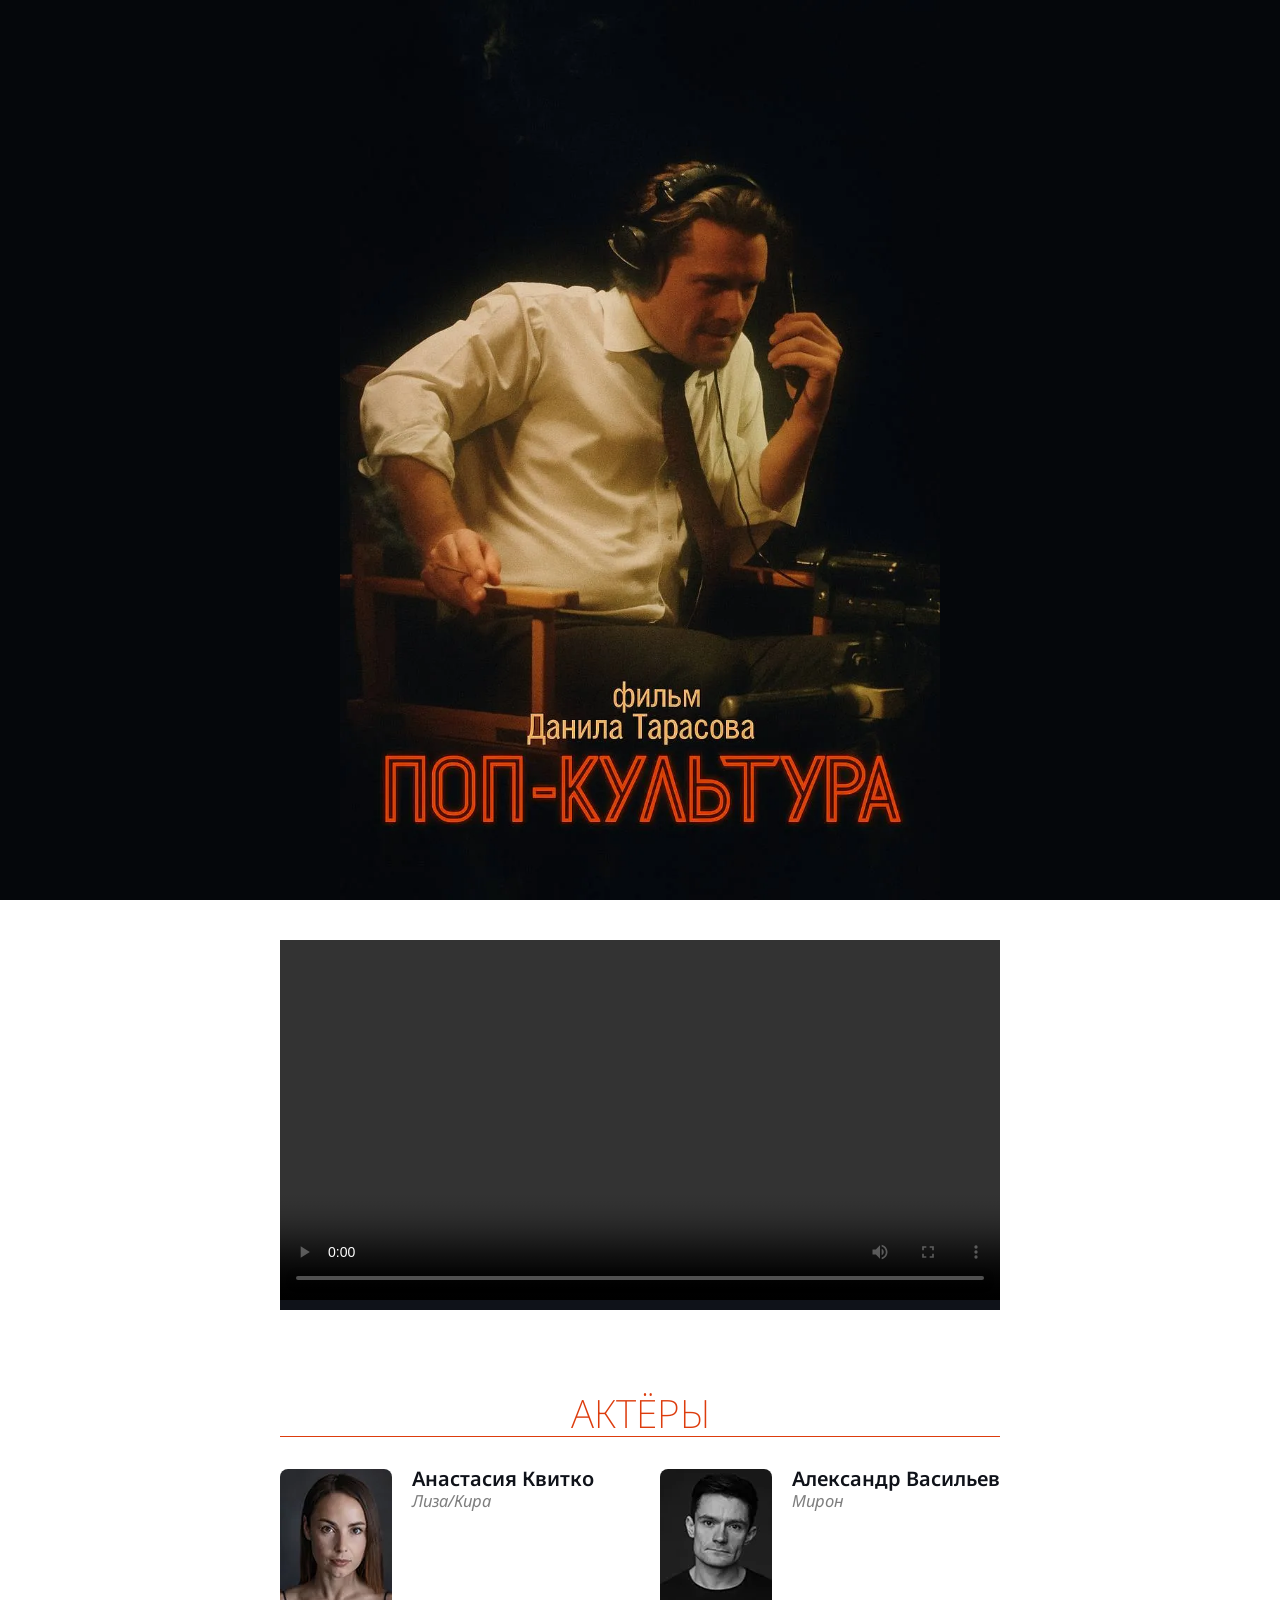
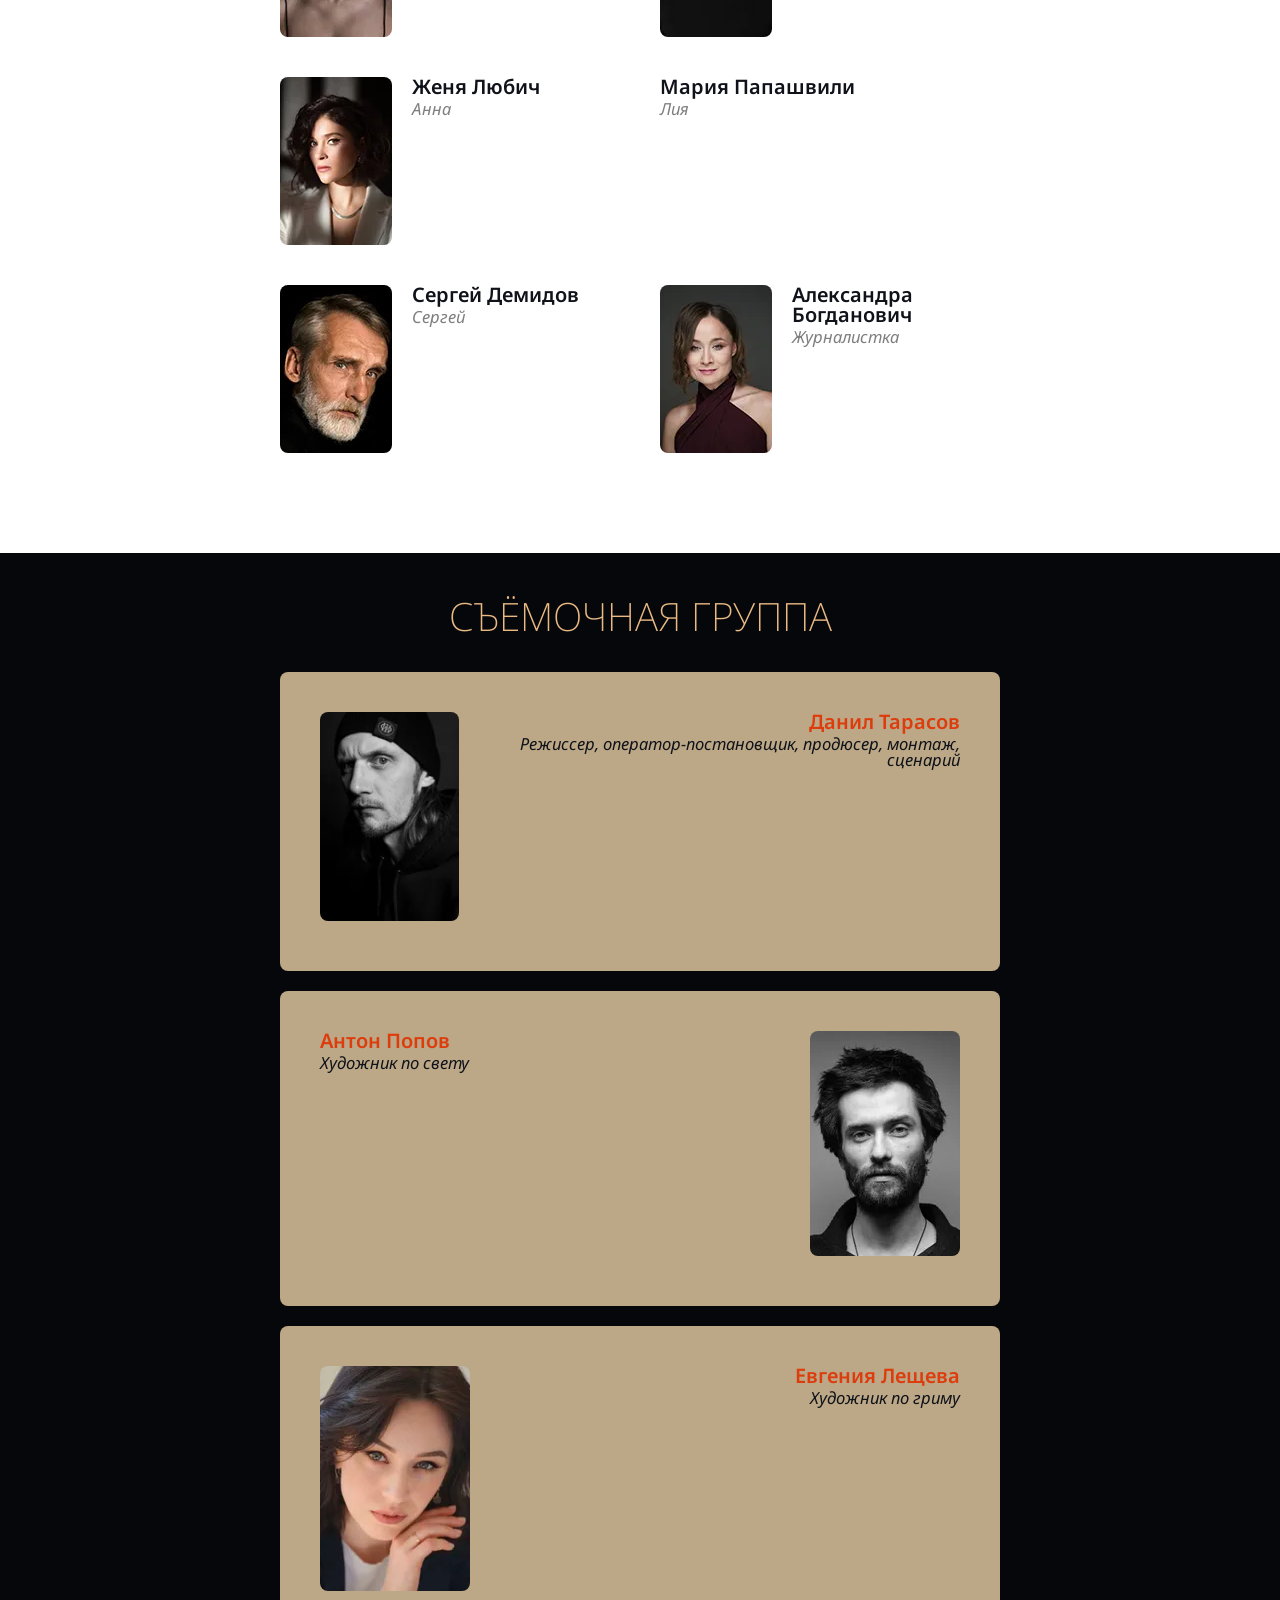
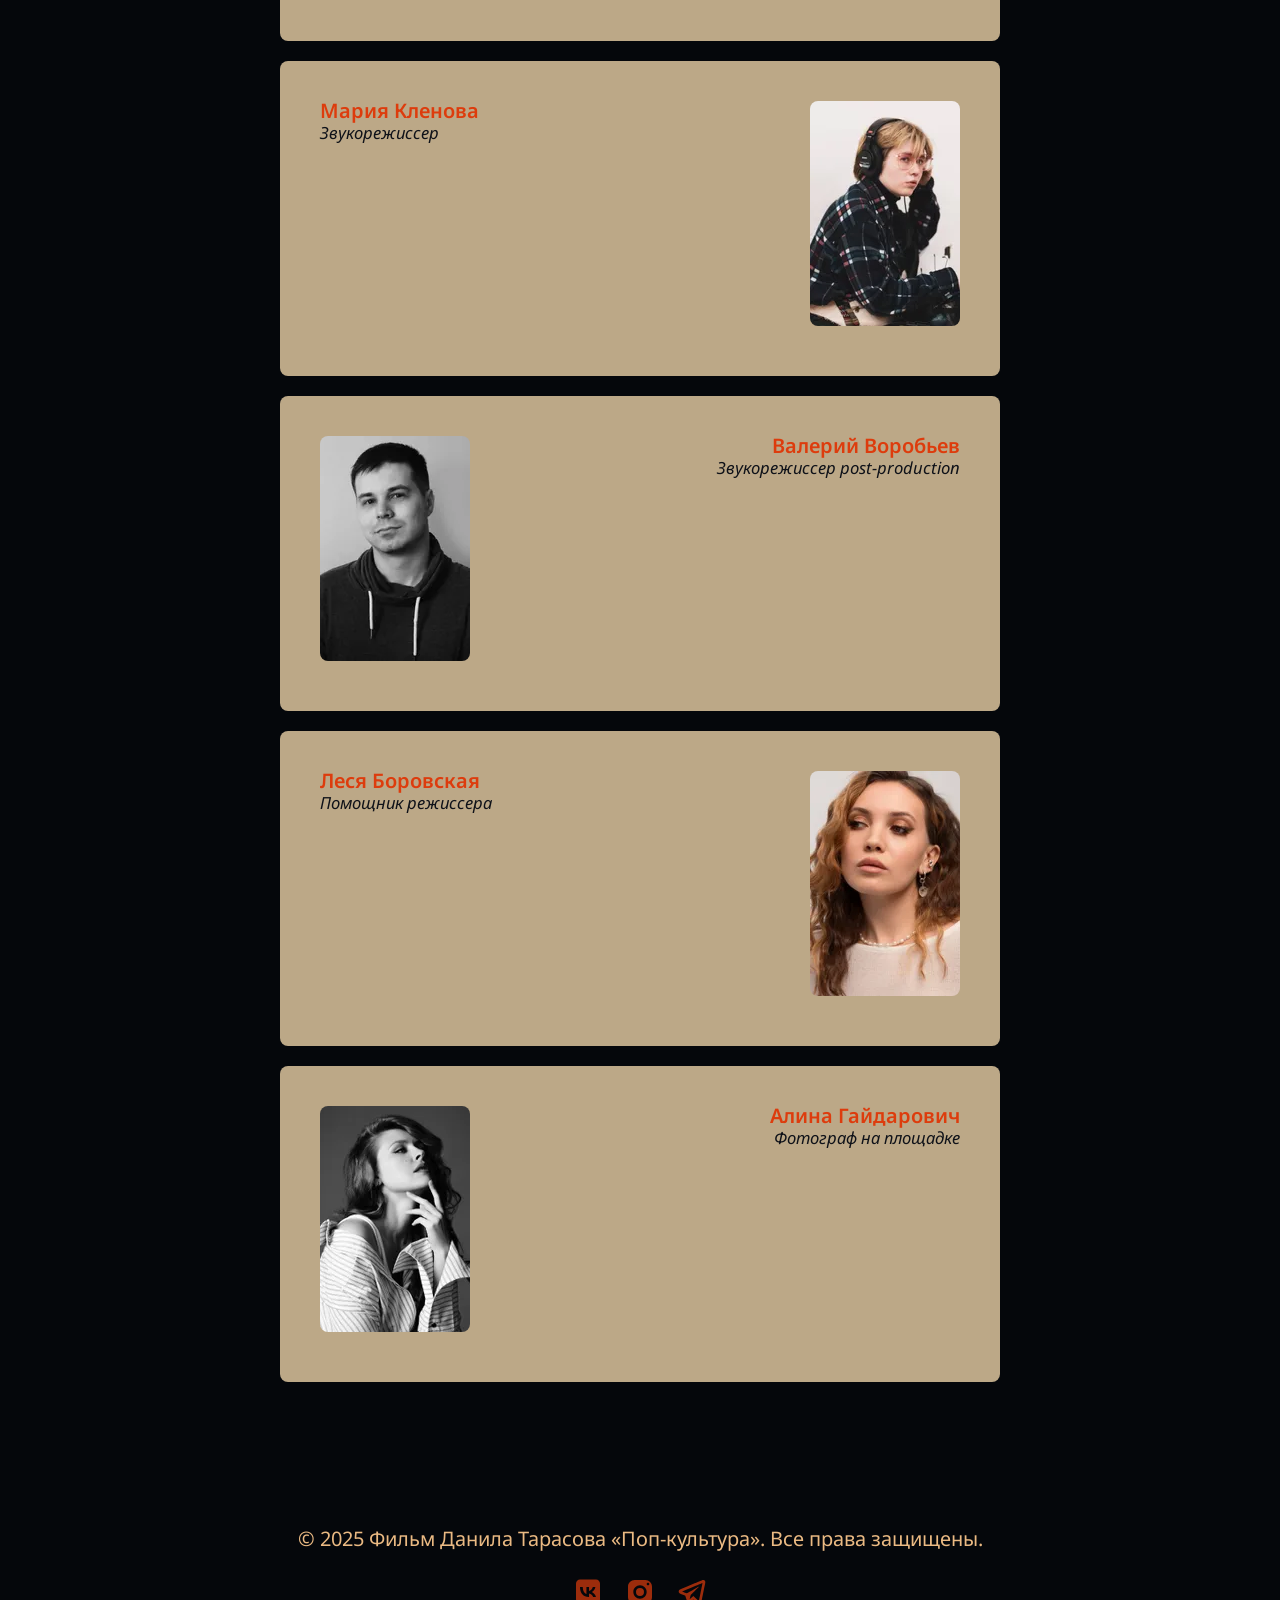
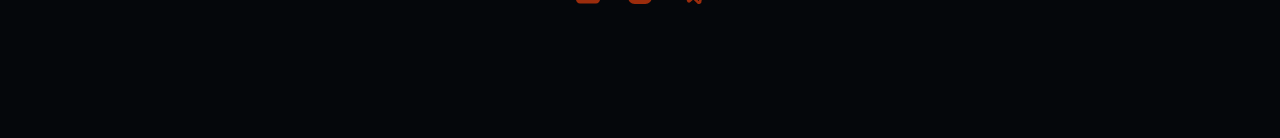
<file: index.html>
<!DOCTYPE html><html lang="en" data-astro-cid-j7pv25f6> <head><!-- Global Metadata --><meta charset="utf-8"><meta name="viewport" content="width=device-width,initial-scale=1"><link rel="icon" type="image/svg+xml" href="/favicon.svg"><link rel="sitemap" href="/sitemap-index.xml"><link rel="alternate" type="application/rss+xml" title="Поп-культура (2025)" href="https://www.zimensky.ru/rss.xml"><meta name="generator" content="Astro v5.12.1"><!-- Font preloads --><link rel="preconnect" href="https://fonts.googleapis.com"><link rel="preconnect" href="https://fonts.gstatic.com" crossorigin><link href="https://fonts.googleapis.com/css2?family=Noto+Sans:ital,wght@0,100..900;1,100..900&display=swap" rel="stylesheet"><!-- Canonical URL --><link rel="canonical" href="https://www.zimensky.ru/"><!-- Primary Meta Tags --><title>Поп-культура (2025)</title><meta name="title" content="Поп-культура (2025)"><meta name="description" content="Поп-культура - фильм режиссера и сценариста Данилы Тарасова. В ролях: Анастасия Квитко, Александр Васильев, Женя Любич. Страна: Россия, г. Санкт-Петербург и Ленинградская область."><!-- Open Graph / Facebook --><meta property="og:type" content="website"><meta property="og:url" content="https://www.zimensky.ru/"><meta property="og:title" content="Поп-культура (2025)"><meta property="og:description" content="Поп-культура - фильм режиссера и сценариста Данилы Тарасова. В ролях: Анастасия Квитко, Александр Васильев, Женя Любич. Страна: Россия, г. Санкт-Петербург и Ленинградская область."><meta property="og:image" content="https://www.zimensky.ru/_astro/blog-placeholder-1.Bx0Zcyzv.jpg"><!-- Twitter --><meta property="twitter:card" content="summary_large_image"><meta property="twitter:url" content="https://www.zimensky.ru/"><meta property="twitter:title" content="Поп-культура (2025)"><meta property="twitter:description" content="Поп-культура - фильм режиссера и сценариста Данилы Тарасова. В ролях: Анастасия Квитко, Александр Васильев, Женя Любич. Страна: Россия, г. Санкт-Петербург и Ленинградская область."><meta property="twitter:image" content="https://www.zimensky.ru/_astro/blog-placeholder-1.Bx0Zcyzv.jpg"><style>:root{--accent-primary: #DD3C0D;--accent-secondary: #EBBA83;--black: 15, 18, 25;--gray: 104, 101, 82;--bg-primary: #05070B;--bg-secondary: #bca887;--gray-gradient: var(--bg-secondary), #968276c2;--box-shadow: 0 2px 6px rgba(var(--gray), 25%), 0 8px 24px rgba(var(--gray), 33%), 0 16px 32px rgba(var(--gray), 33%)}body{font-family:Noto Sans,sans-serif;margin:0;padding:0;text-align:left;word-wrap:break-word;overflow-wrap:break-word;color:rgb(var(--bg-primary));font-size:20px;line-height:1.7}article{width:720px;max-width:calc(100% - 2em);margin:auto;padding:2em 1em}h1,h2,h3,h4,h5,h6{margin:0 0 2rem;color:var(--accent-primary);line-height:1.2;text-align:center;text-transform:uppercase;font-weight:200}h1{font-size:3.052em}h2{font-size:2.441em}h3{font-size:1.953em;position:relative}h3:after{content:"";position:absolute;left:0;bottom:0;height:1px;width:100%;background:var(--accent-primary)}h4{font-size:1.563em;margin-top:2em}h5{font-size:1.25em}strong,b{font-weight:500;color:var(--accent-primary)}a,a:hover{color:var(--accent-primary)}p{margin-bottom:1em;font-weight:300}.prose p{margin-bottom:2em}textarea{width:100%;font-size:16px}input{font-size:16px}table{width:100%}img{max-width:100%;height:auto;border-radius:8px;object-fit:contain}code{padding:2px 5px;background-color:rgb(var(--bg-secondary));border-radius:2px}pre{padding:1.5em;border-radius:8px}pre>code{all:unset}blockquote{border-left:4px solid var(--accent-primary);padding:.1em 1em;margin:0;line-height:1.3;font-size:1em;background-color:#ededed}hr{border:none;border-top:1px solid rgb(var(--bg-secondary))}@media (max-width: 720px){body{font-size:18px}}.sr-only{border:0;padding:0;margin:0;position:absolute!important;height:1px;width:1px;overflow:hidden;clip:rect(1px 1px 1px 1px);clip:rect(1px,1px,1px,1px);clip-path:inset(50%);white-space:nowrap}footer[data-astro-cid-sz7xmlte]{padding:2em 1em 6em;background:var(--bg-primary);color:var(--accent-secondary);text-align:center}.social-links[data-astro-cid-sz7xmlte]{display:flex;justify-content:center;gap:1em;margin-top:1em}.social-links[data-astro-cid-sz7xmlte] a[data-astro-cid-sz7xmlte]{text-decoration:none;color:var(--accent-primary);opacity:.7;transition:opacity .2s ease-in-out}.social-links[data-astro-cid-sz7xmlte] a[data-astro-cid-sz7xmlte]:hover{opacity:1}@media (max-width: 720px){footer[data-astro-cid-sz7xmlte]{font-size:smaller}}
.actors[data-astro-cid-e2ocloyh]{display:grid;grid-template-columns:repeat(2,1fr);gap:2em;list-style-type:none;margin:0 0 3em;padding:0}.actors[data-astro-cid-e2ocloyh] li[data-astro-cid-e2ocloyh]{display:flex;align-items:start;gap:1em}.actors[data-astro-cid-e2ocloyh] li[data-astro-cid-e2ocloyh] span[data-astro-cid-e2ocloyh]{display:block}.name[data-astro-cid-e2ocloyh]{font-weight:600;line-height:1;margin-bottom:.2em;color:rgb(var(--black))}.role[data-astro-cid-e2ocloyh]{opacity:.5;font-style:italic;font-size:smaller;line-height:1}@media (max-width: 720px){.actors[data-astro-cid-e2ocloyh]{font-size:smaller;text-align:center}.actors[data-astro-cid-e2ocloyh] li[data-astro-cid-e2ocloyh]{flex-direction:column;align-items:center}}h3[data-astro-cid-n2ozrhpm]{color:var(--accent-secondary)}h3[data-astro-cid-n2ozrhpm]:after{display:none}.crew-wrapper[data-astro-cid-n2ozrhpm]{background:var(--bg-primary);color:var(--accent-secondary)}.crew[data-astro-cid-n2ozrhpm]{list-style-type:none;margin:0 0 3em;padding:0}.crew[data-astro-cid-n2ozrhpm] li[data-astro-cid-n2ozrhpm]{display:flex;align-items:start;justify-content:space-between;gap:1em;margin-bottom:1em;text-align:right;background:var(--bg-secondary);border-radius:8px;padding:2em}.crew[data-astro-cid-n2ozrhpm] li[data-astro-cid-n2ozrhpm]:nth-of-type(2n){flex-direction:row-reverse;text-align:left}.crew[data-astro-cid-n2ozrhpm] li[data-astro-cid-n2ozrhpm] img[data-astro-cid-n2ozrhpm]{border-radius:8px}.crew[data-astro-cid-n2ozrhpm] li[data-astro-cid-n2ozrhpm] span[data-astro-cid-n2ozrhpm]{display:block;color:var(--accent-primary)}.name[data-astro-cid-n2ozrhpm]{font-weight:600;line-height:1;margin-bottom:.2em}.crew[data-astro-cid-n2ozrhpm] li[data-astro-cid-n2ozrhpm] .role[data-astro-cid-n2ozrhpm]{font-style:italic;font-size:smaller;line-height:1;color:rgb(var(--black))}@media (max-width: 720px){.crew-wrapper[data-astro-cid-n2ozrhpm] article[data-astro-cid-n2ozrhpm]{width:auto;padding:2em 0;max-width:100%}.crew[data-astro-cid-n2ozrhpm]{font-size:.7em;display:flex;gap:2em;padding:0 2em;overflow-x:scroll;overflow-y:hidden;justify-content:space-evenly;scrollbar-color:var(--bg-secondary) transparent;scrollbar-width:thin}.crew[data-astro-cid-n2ozrhpm] li[data-astro-cid-n2ozrhpm]:nth-of-type(2n){flex-direction:row;text-align:right}.image[data-astro-cid-n2ozrhpm]{min-width:100px;max-width:200px}.name[data-astro-cid-n2ozrhpm]{min-width:160px}}dl[data-astro-cid-j7pv25f6]{display:grid;grid-template-columns:1fr 1fr;font-weight:300;gap:0 1em}dl[data-astro-cid-j7pv25f6] dt[data-astro-cid-j7pv25f6]{text-align:right}dl[data-astro-cid-j7pv25f6] dd[data-astro-cid-j7pv25f6]{margin:0}.hero-image[data-astro-cid-j7pv25f6]{background:var(--bg-primary)}.hero-image[data-astro-cid-j7pv25f6] img[data-astro-cid-j7pv25f6]{display:block;margin:0 auto;object-fit:contain;max-width:100%;max-height:100vh}.trailer[data-astro-cid-j7pv25f6]{background-color:rgb(var(--black))}
</style></head> <body data-astro-cid-j7pv25f6> <header data-astro-cid-j7pv25f6> <div class="hero-image" data-astro-cid-j7pv25f6> <img src="/_astro/poster.BI23qEzV_4ht4v.webp" alt="Фильм Данила Тарасова «Поп-культура»" data-astro-cid-j7pv25f6="true" loading="lazy" decoding="async" fetchpriority="auto" width="853" height="1280"> </div> </header> <main data-astro-cid-j7pv25f6> <article data-astro-cid-j7pv25f6>  <div class="trailer" data-astro-cid-j7pv25f6> <video controls width="100%" data-astro-cid-j7pv25f6> <source src="/trailer.mov" type="video/mp4" data-astro-cid-j7pv25f6> </video> </div>  </article> <article data-astro-cid-j7pv25f6> <section data-astro-cid-e2ocloyh> <h3 class="title" data-astro-cid-e2ocloyh>Актёры</h3> <ul class="actors" data-astro-cid-e2ocloyh> <li data-astro-cid-e2ocloyh> <img src="/_astro/photo-1.DHXDeOjn_Z1csSXs.webp" alt="Анастасия Квитко" data-astro-cid-e2ocloyh="true" loading="lazy" decoding="async" fetchpriority="auto" width="112" height="168"> <div data-astro-cid-e2ocloyh> <span class="name" data-astro-cid-e2ocloyh>Анастасия Квитко</span> <span class="role" data-astro-cid-e2ocloyh>Лиза/Кира</span> </div> </li><li data-astro-cid-e2ocloyh> <img src="/_astro/photo-2.Jmy2Gb72_265v7Y.webp" alt="Александр Васильев" data-astro-cid-e2ocloyh="true" loading="lazy" decoding="async" fetchpriority="auto" width="112" height="168"> <div data-astro-cid-e2ocloyh> <span class="name" data-astro-cid-e2ocloyh>Александр Васильев</span> <span class="role" data-astro-cid-e2ocloyh>Мирон</span> </div> </li><li data-astro-cid-e2ocloyh> <img src="/_astro/photo-3.DaWypT7__16VzGO.webp" alt="Женя Любич" data-astro-cid-e2ocloyh="true" loading="lazy" decoding="async" fetchpriority="auto" width="112" height="168"> <div data-astro-cid-e2ocloyh> <span class="name" data-astro-cid-e2ocloyh>Женя Любич</span> <span class="role" data-astro-cid-e2ocloyh>Анна</span> </div> </li><li data-astro-cid-e2ocloyh>  <div data-astro-cid-e2ocloyh> <span class="name" data-astro-cid-e2ocloyh>Мария Папашвили</span> <span class="role" data-astro-cid-e2ocloyh>Лия</span> </div> </li><li data-astro-cid-e2ocloyh> <img src="/_astro/photo-8.C9O9emoT_Z1xt9OQ.webp" alt="Сергей Демидов" data-astro-cid-e2ocloyh="true" loading="lazy" decoding="async" fetchpriority="auto" width="112" height="168"> <div data-astro-cid-e2ocloyh> <span class="name" data-astro-cid-e2ocloyh>Сергей Демидов</span> <span class="role" data-astro-cid-e2ocloyh>Сергей</span> </div> </li><li data-astro-cid-e2ocloyh> <img src="/_astro/photo-4.B36jvo_t_Z1vyvVS.webp" alt="Александра Богданович" data-astro-cid-e2ocloyh="true" loading="lazy" decoding="async" fetchpriority="auto" width="112" height="168"> <div data-astro-cid-e2ocloyh> <span class="name" data-astro-cid-e2ocloyh>Александра Богданович</span> <span class="role" data-astro-cid-e2ocloyh>Журналистка</span> </div> </li> </ul> </section>  </article> <section class="crew-wrapper" data-astro-cid-n2ozrhpm> <article data-astro-cid-n2ozrhpm> <h3 data-astro-cid-n2ozrhpm>Съёмочная группа</h3> <ul class="crew" data-astro-cid-n2ozrhpm> <li data-astro-cid-n2ozrhpm> <div class="image" data-astro-cid-n2ozrhpm> <img src="/_astro/photo_1.TMqr6aH4_revxI.webp" alt="Данил Тарасов" data-astro-cid-n2ozrhpm="true" loading="lazy" decoding="async" fetchpriority="auto" width="150" height="225"> </div> <div data-astro-cid-n2ozrhpm> <span class="name" data-astro-cid-n2ozrhpm>Данил Тарасов</span> <span class="role" data-astro-cid-n2ozrhpm>Режиссер, оператор-постановщик, продюсер, монтаж, сценарий</span> </div> </li><li data-astro-cid-n2ozrhpm> <div class="image" data-astro-cid-n2ozrhpm> <img src="/_astro/photo_3.CdO6479U_uXgJf.webp" alt="Антон Попов" data-astro-cid-n2ozrhpm="true" loading="lazy" decoding="async" fetchpriority="auto" width="150" height="225"> </div> <div data-astro-cid-n2ozrhpm> <span class="name" data-astro-cid-n2ozrhpm>Антон Попов</span> <span class="role" data-astro-cid-n2ozrhpm>Художник по свету</span> </div> </li><li data-astro-cid-n2ozrhpm> <div class="image" data-astro-cid-n2ozrhpm> <img src="/_astro/photo_5.DR1bQnnQ_26Bcd9.webp" alt="Евгения Лещева" data-astro-cid-n2ozrhpm="true" loading="lazy" decoding="async" fetchpriority="auto" width="150" height="225"> </div> <div data-astro-cid-n2ozrhpm> <span class="name" data-astro-cid-n2ozrhpm>Евгения Лещева</span> <span class="role" data-astro-cid-n2ozrhpm>Художник по гриму</span> </div> </li><li data-astro-cid-n2ozrhpm> <div class="image" data-astro-cid-n2ozrhpm> <img src="/_astro/photo_8.BPe5Baty_Z25qC0i.webp" alt="Мария Кленова" data-astro-cid-n2ozrhpm="true" loading="lazy" decoding="async" fetchpriority="auto" width="150" height="225"> </div> <div data-astro-cid-n2ozrhpm> <span class="name" data-astro-cid-n2ozrhpm>Мария Кленова</span> <span class="role" data-astro-cid-n2ozrhpm>Звукорежиссер</span> </div> </li><li data-astro-cid-n2ozrhpm> <div class="image" data-astro-cid-n2ozrhpm> <img src="/_astro/photo_13.DeiEl3e4_Z1fb1Hj.webp" alt="Валерий Воробьев" data-astro-cid-n2ozrhpm="true" loading="lazy" decoding="async" fetchpriority="auto" width="150" height="225"> </div> <div data-astro-cid-n2ozrhpm> <span class="name" data-astro-cid-n2ozrhpm>Валерий Воробьев</span> <span class="role" data-astro-cid-n2ozrhpm>Звукорежиссер post-production</span> </div> </li><li data-astro-cid-n2ozrhpm> <div class="image" data-astro-cid-n2ozrhpm> <img src="/_astro/photo_9.CaFtzImj_Zeci6k.webp" alt="Леся Боровская" data-astro-cid-n2ozrhpm="true" loading="lazy" decoding="async" fetchpriority="auto" width="150" height="225"> </div> <div data-astro-cid-n2ozrhpm> <span class="name" data-astro-cid-n2ozrhpm>Леся Боровская</span> <span class="role" data-astro-cid-n2ozrhpm>Помощник режиссера</span> </div> </li><li data-astro-cid-n2ozrhpm> <div class="image" data-astro-cid-n2ozrhpm> <img src="/_astro/photo_11.BLV1EAS3_ZFvzV8.webp" alt="Алина Гайдарович" data-astro-cid-n2ozrhpm="true" loading="lazy" decoding="async" fetchpriority="auto" width="150" height="225"> </div> <div data-astro-cid-n2ozrhpm> <span class="name" data-astro-cid-n2ozrhpm>Алина Гайдарович</span> <span class="role" data-astro-cid-n2ozrhpm>Фотограф на площадке</span> </div> </li> </ul> </article> </section>      </main> <footer data-astro-cid-sz7xmlte>
&copy; 2025 Фильм Данила Тарасова &laquo;Поп-культура&raquo;.
	Все права защищены.
<div class="social-links" data-astro-cid-sz7xmlte> <a href="https://vk.com/tarasovphotographer" target="_blank" data-astro-cid-sz7xmlte> <span class="sr-only" data-astro-cid-sz7xmlte>VK</span> <svg xmlns="http://www.w3.org/2000/svg" x="0px" y="0px" width="32" height="32" viewBox="0 0 64 64" data-astro-cid-sz7xmlte> <path fill="currentColor" d="M48,7H16c-4.418,0-8,3.582-8,8v32c0,4.418,3.582,8,8,8h32c4.418,0,8-3.582,8-8V15C56,10.582,52.418,7,48,7z M42.323,42 c-1.219-3.804-4.257-6.747-8.275-7.147V42h-0.62C22.496,42,16.26,34.492,16,22h5.477c0.18,9.169,4.217,13.053,7.415,13.854V22 h5.157v7.908c3.158-0.34,6.476-3.944,7.595-7.908h5.157c-0.859,4.885-4.457,8.488-7.016,9.97C42.343,33.171,46.441,36.314,48,42 H42.323z" data-astro-cid-sz7xmlte></path> </svg> </a> <a href="https://www.instagram.com/tarasov.video?igsh=MW8yYWY4NXIwbGFmMw==" target="_blank" data-astro-cid-sz7xmlte> <span class="sr-only" data-astro-cid-sz7xmlte>Instagram</span> <svg xmlns="http://www.w3.org/2000/svg" x="0px" y="0px" width="32" height="32" viewBox="0 0 24 24" data-astro-cid-sz7xmlte> <path fill="currentColor" d="M 8 3 C 5.239 3 3 5.239 3 8 L 3 16 C 3 18.761 5.239 21 8 21 L 16 21 C 18.761 21 21 18.761 21 16 L 21 8 C 21 5.239 18.761 3 16 3 L 8 3 z M 18 5 C 18.552 5 19 5.448 19 6 C 19 6.552 18.552 7 18 7 C 17.448 7 17 6.552 17 6 C 17 5.448 17.448 5 18 5 z M 12 7 C 14.761 7 17 9.239 17 12 C 17 14.761 14.761 17 12 17 C 9.239 17 7 14.761 7 12 C 7 9.239 9.239 7 12 7 z M 12 9 A 3 3 0 0 0 9 12 A 3 3 0 0 0 12 15 A 3 3 0 0 0 15 12 A 3 3 0 0 0 12 9 z" data-astro-cid-sz7xmlte></path> </svg> </a> <a href="https://t.me/budokan310189" target="_blank" data-astro-cid-sz7xmlte> <span class="sr-only" data-astro-cid-sz7xmlte>Telegram</span> <svg xmlns="http://www.w3.org/2000/svg" x="0px" y="0px" width="32" height="32" viewBox="0 0 24 24" data-astro-cid-sz7xmlte> <path fill="currentColor" d="M 20.302734 2.984375 C 20.013769 2.996945 19.748583 3.080055 19.515625 3.171875 C 19.300407 3.256634 18.52754 3.5814726 17.296875 4.0976562 C 16.06621 4.61384 14.435476 5.2982348 12.697266 6.0292969 C 9.2208449 7.4914211 5.314238 9.1361259 3.3125 9.9785156 C 3.243759 10.007156 2.9645852 10.092621 2.65625 10.328125 C 2.3471996 10.564176 2.0039062 11.076462 2.0039062 11.636719 C 2.0039062 12.088671 2.2295201 12.548966 2.5019531 12.8125 C 2.7743861 13.076034 3.0504903 13.199244 3.28125 13.291016 L 3.28125 13.289062 C 4.0612776 13.599827 6.3906939 14.531938 6.9453125 14.753906 C 7.1420423 15.343433 7.9865895 17.867278 8.1875 18.501953 L 8.1855469 18.501953 C 8.3275588 18.951162 8.4659791 19.243913 8.6582031 19.488281 C 8.7543151 19.610465 8.8690398 19.721184 9.0097656 19.808594 C 9.0637596 19.842134 9.1235454 19.868148 9.1835938 19.892578 C 9.191962 19.896131 9.2005867 19.897012 9.2089844 19.900391 L 9.1855469 19.894531 C 9.2029579 19.901531 9.2185841 19.911859 9.2363281 19.917969 C 9.2652427 19.927926 9.2852873 19.927599 9.3242188 19.935547 C 9.4612233 19.977694 9.5979794 20.005859 9.7246094 20.005859 C 10.26822 20.005859 10.601562 19.710937 10.601562 19.710938 L 10.623047 19.695312 L 12.970703 17.708984 L 15.845703 20.369141 C 15.898217 20.443289 16.309604 21 17.261719 21 C 17.829844 21 18.279025 20.718791 18.566406 20.423828 C 18.853787 20.128866 19.032804 19.82706 19.113281 19.417969 L 19.115234 19.416016 C 19.179414 19.085834 21.931641 5.265625 21.931641 5.265625 L 21.925781 5.2890625 C 22.011441 4.9067171 22.036735 4.5369631 21.935547 4.1601562 C 21.834358 3.7833495 21.561271 3.4156252 21.232422 3.2226562 C 20.903572 3.0296874 20.591699 2.9718046 20.302734 2.984375 z M 19.908203 5.1738281 C 19.799442 5.7198576 17.33401 18.105877 17.181641 18.882812 L 13.029297 15.041016 L 10.222656 17.414062 L 11 14.375 C 11 14.375 16.362547 8.9468594 16.685547 8.6308594 C 16.945547 8.3778594 17 8.2891719 17 8.2011719 C 17 8.0841719 16.939781 8 16.800781 8 C 16.675781 8 16.506016 8.1197812 16.416016 8.1757812 C 15.272368 8.8887854 10.401283 11.664685 8.0058594 13.027344 C 7.8617016 12.96954 5.6973962 12.100458 4.53125 11.634766 C 6.6055146 10.76177 10.161156 9.2658083 13.472656 7.8730469 C 15.210571 7.142109 16.840822 6.4570977 18.070312 5.9414062 C 19.108158 5.5060977 19.649538 5.2807035 19.908203 5.1738281 z M 17.152344 19.025391 C 17.152344 19.025391 17.154297 19.025391 17.154297 19.025391 C 17.154252 19.025621 17.152444 19.03095 17.152344 19.03125 C 17.153615 19.024789 17.15139 19.03045 17.152344 19.025391 z" data-astro-cid-sz7xmlte></path> </svg> </a> </div> </footer>  </body></html>
</file>
